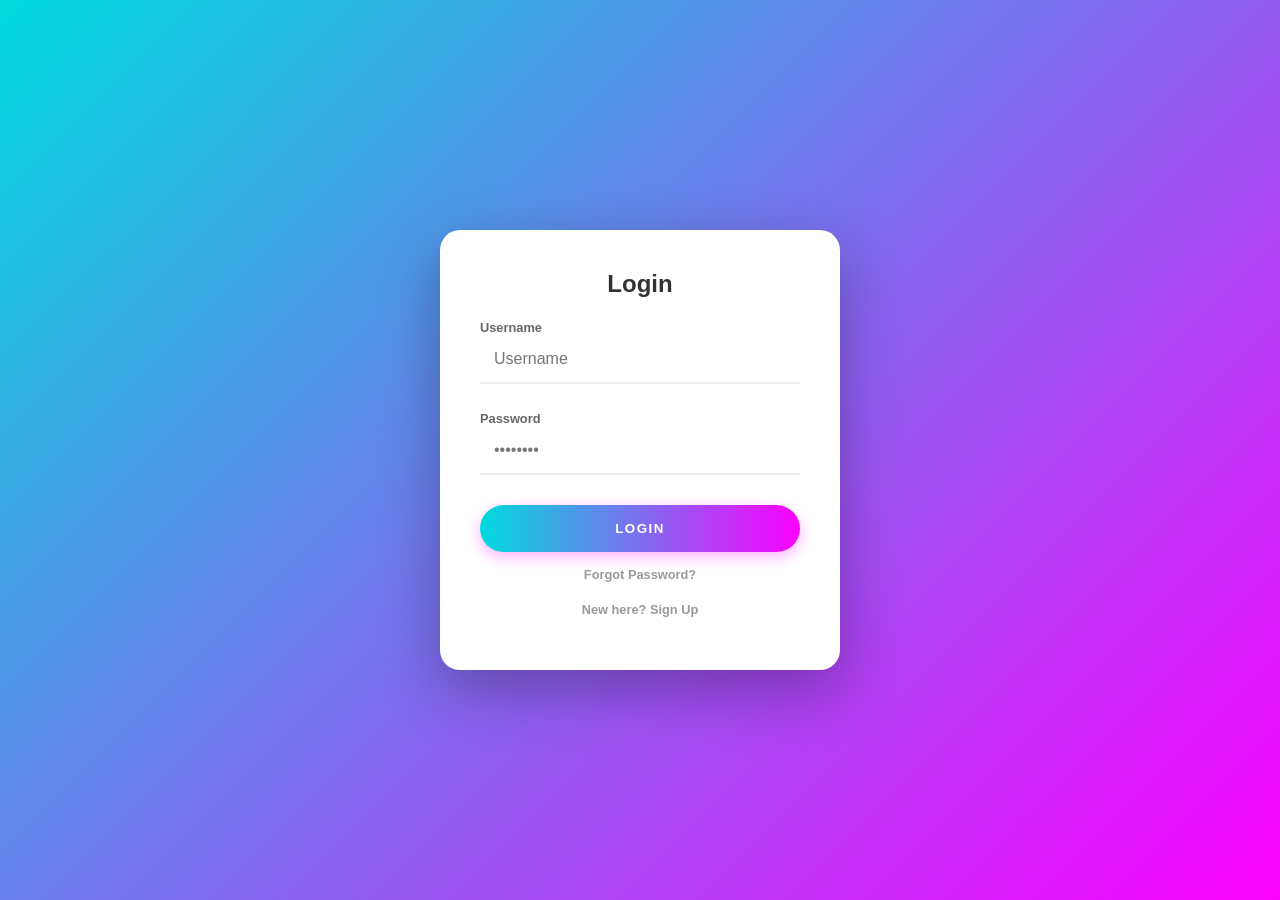
<file: index.html>
<!DOCTYPE html>
<html lang="en">
<head>
    <meta charset="UTF-8">
    <meta name="viewport" content="width=device-width, initial-scale=1.0">
    <title>Login | TurboDrive</title>
    <link rel="stylesheet" href="css/style.css">
</head>
<body>
    <div id="toast"></div>

    <div class="login-container">
        <h2 id="formTitle" style="margin-bottom: 20px;">Login</h2>
        
        <div style="text-align: left; margin-bottom: 15px;">
            <label style="font-size: 0.8rem; font-weight: bold; color: #666;">Username</label>
            <input type="text" id="username" placeholder="Username">
        </div>

        <div id="signup-extra" style="display:none; text-align: left; margin-bottom: 15px;">
            <label id="extraLabel" style="font-size: 0.8rem; font-weight: bold; color: #666;">Recovery Key</label>
            <input type="text" id="securityAnswer" placeholder="Answer here...">
        </div>

        <div style="text-align: left; margin-bottom: 20px;">
            <label style="font-size: 0.8rem; font-weight: bold; color: #666;">Password</label>
            <input type="password" id="password" placeholder="••••••••">
        </div>

        <button class="login-btn" onclick="handleAuth()" id="mainBtn">LOGIN</button>
        
        <p class="forgot-link" id="forgotBtn" onclick="toggleForgot()">Forgot Password?</p>
        <p class="forgot-link" id="toggleLink" onclick="toggleAuth()" style="margin-top: 20px;">New here? Sign Up</p>
    </div>

    <script src="js/auth.js"></script>
</body>
</html>
</file>
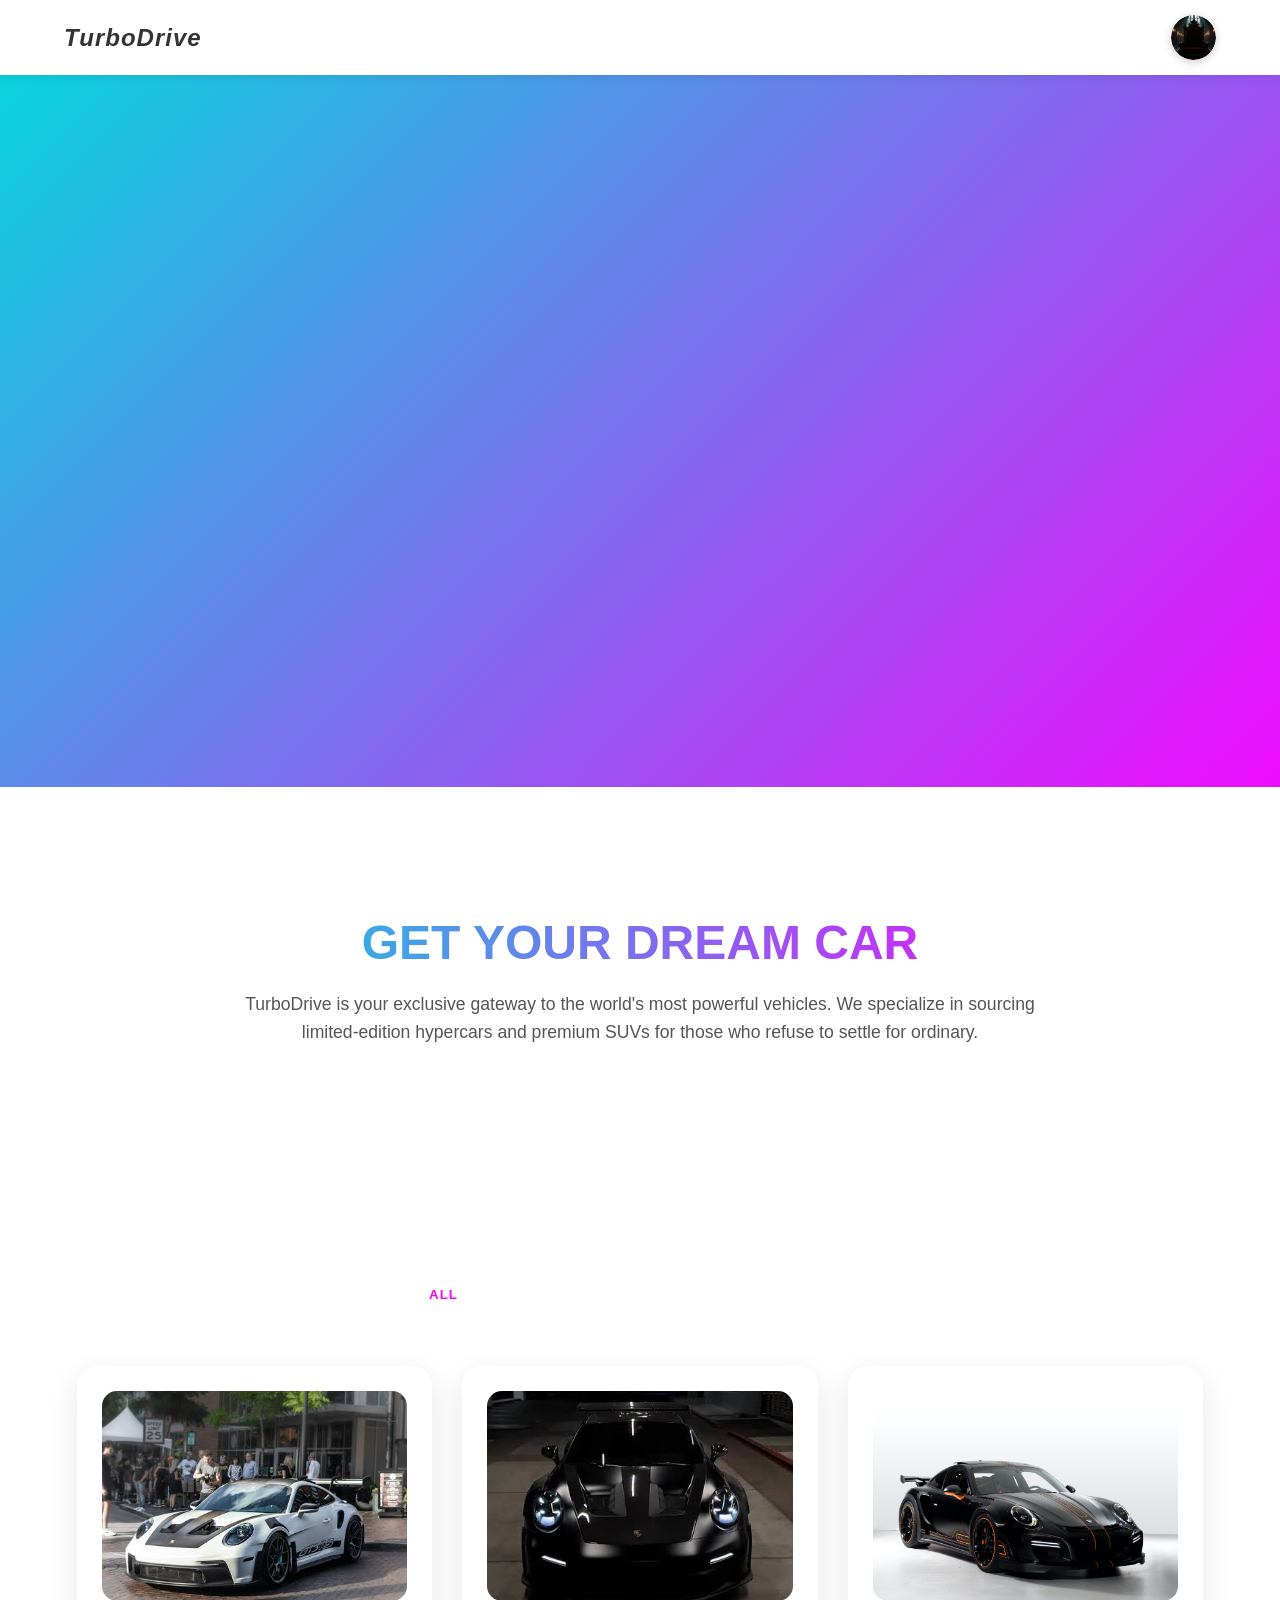
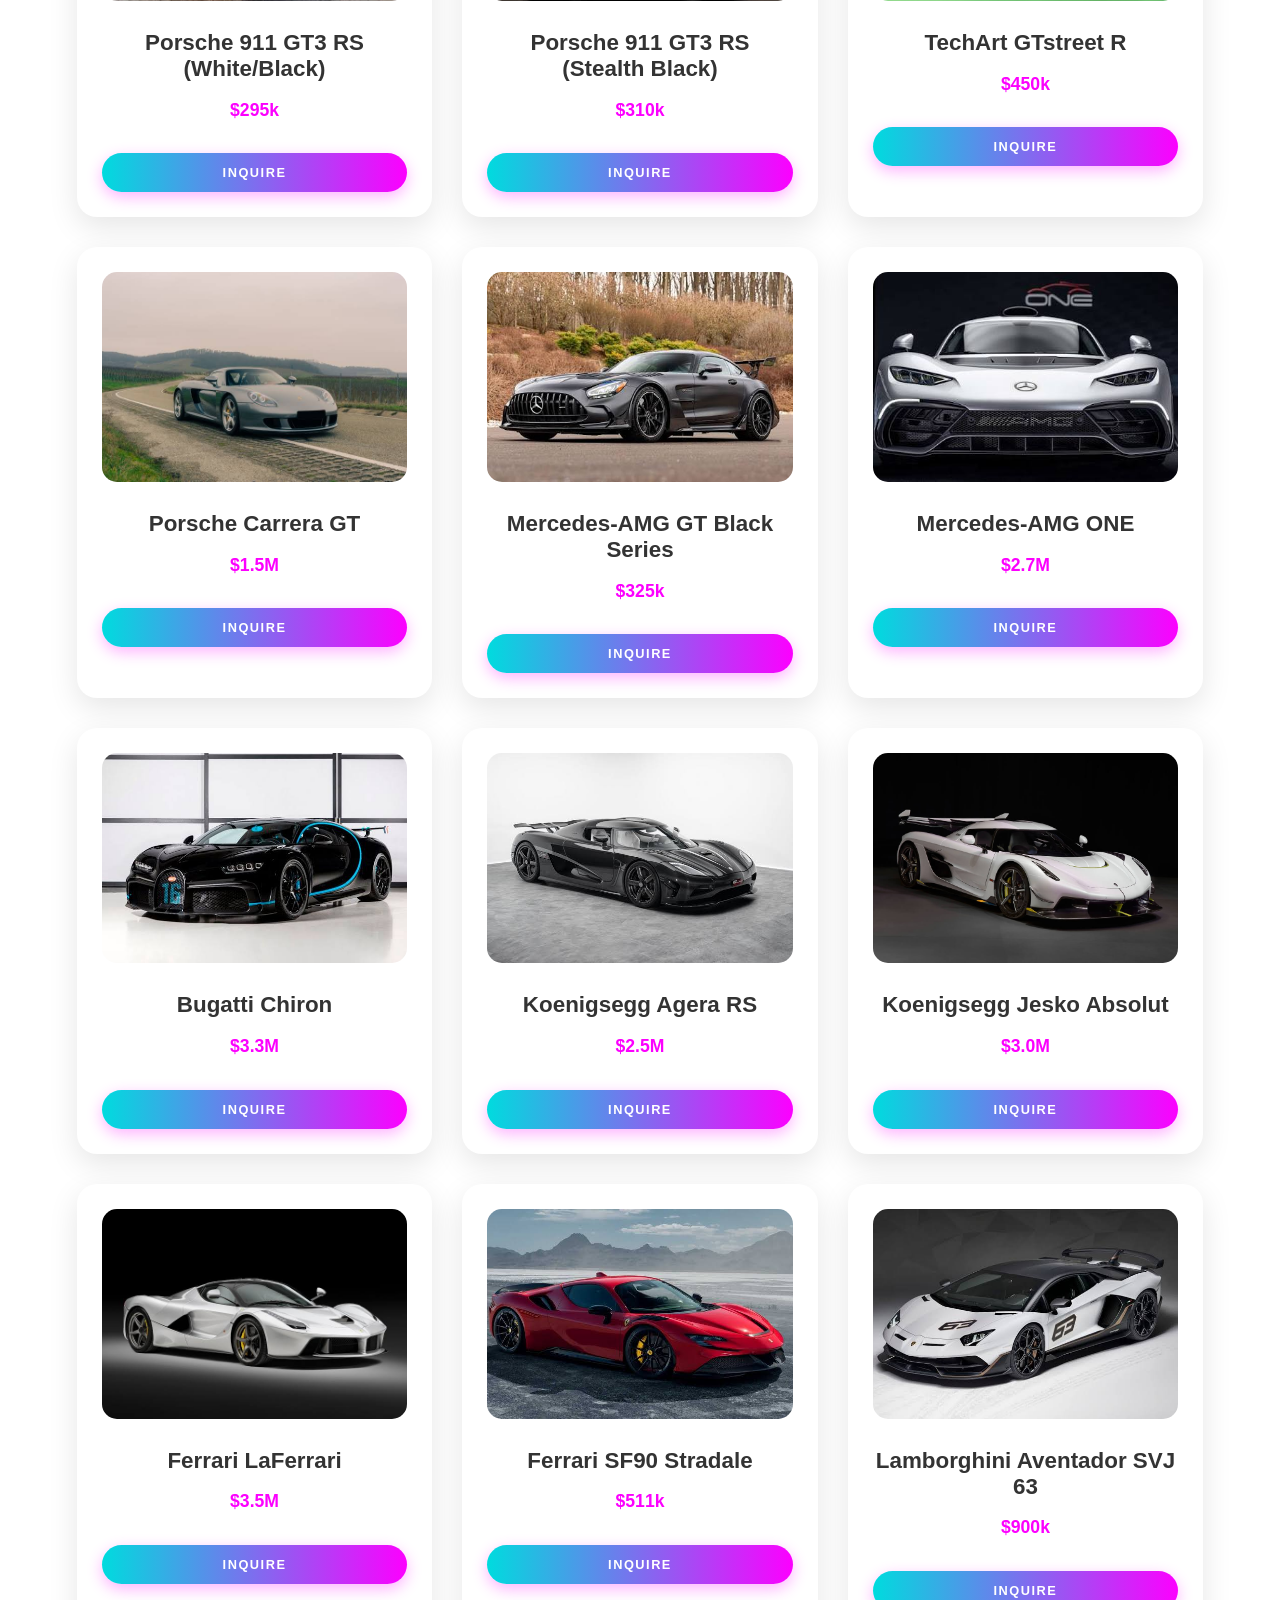
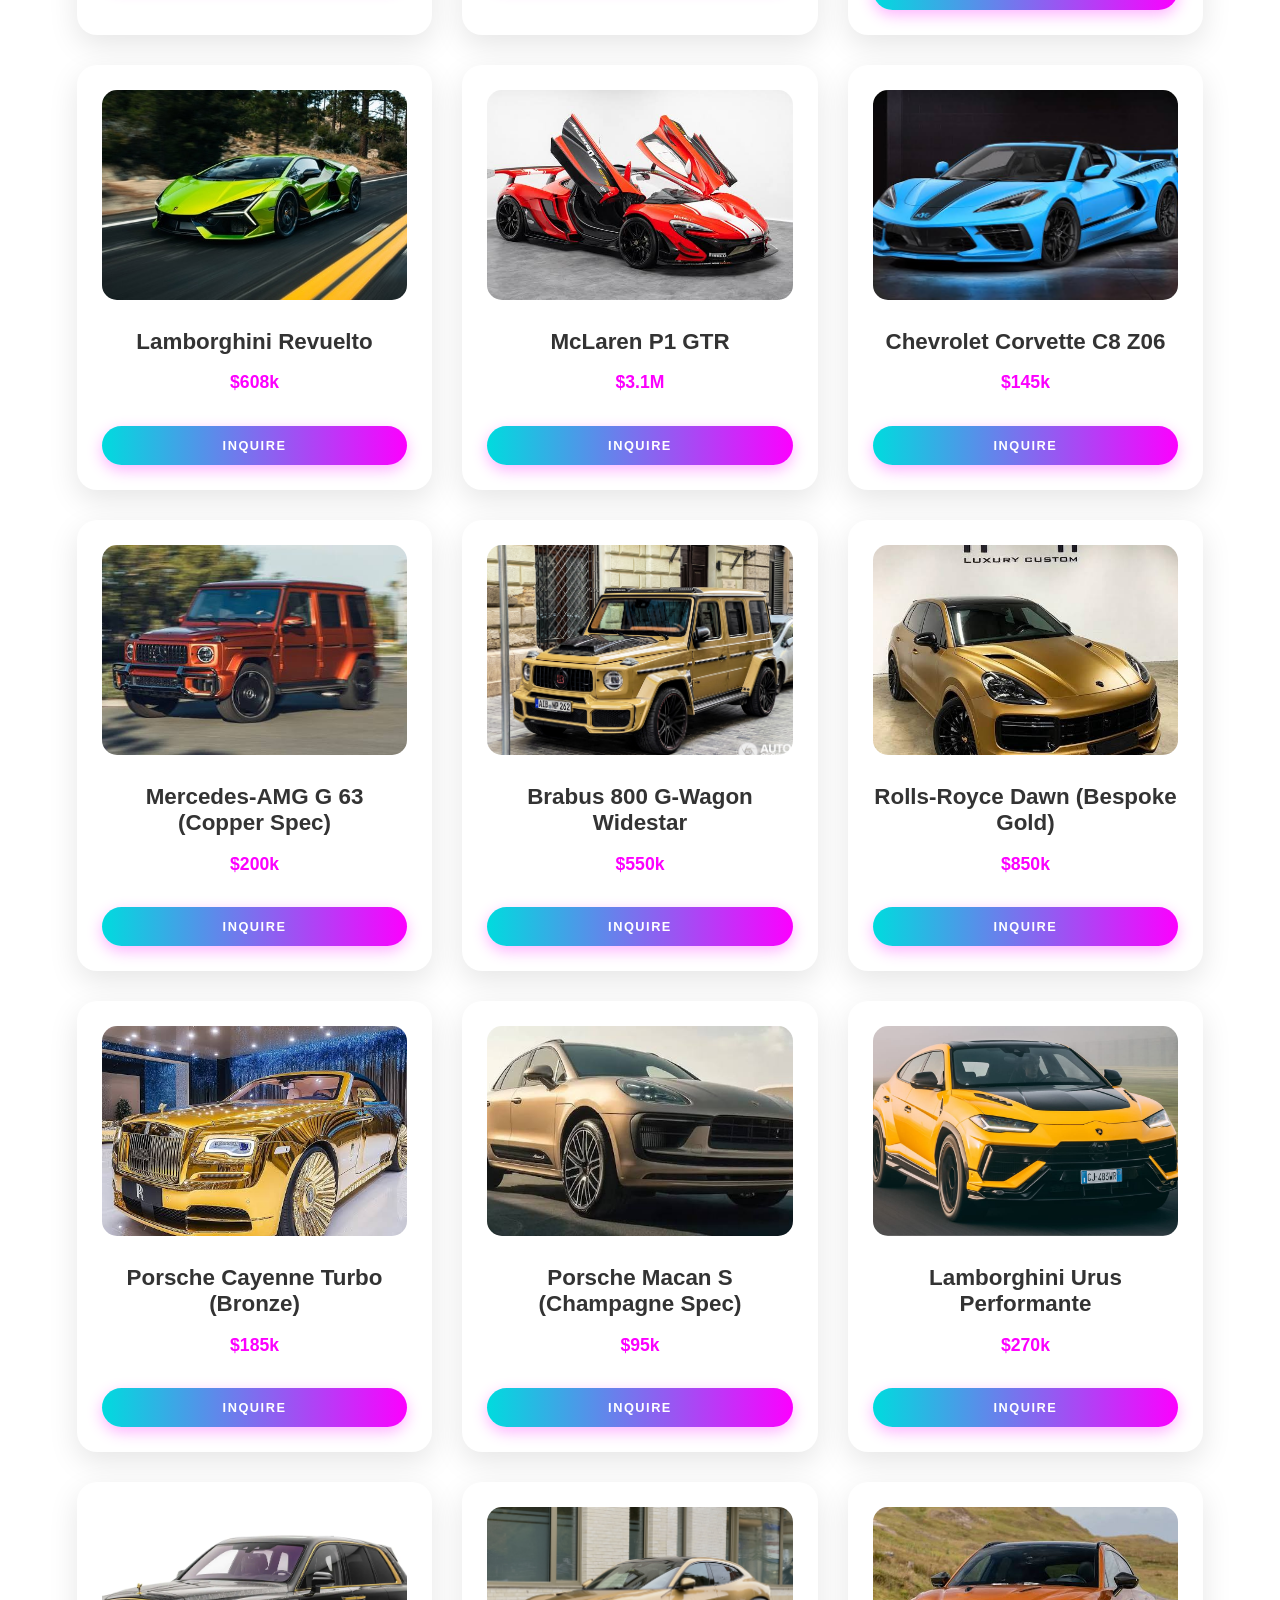
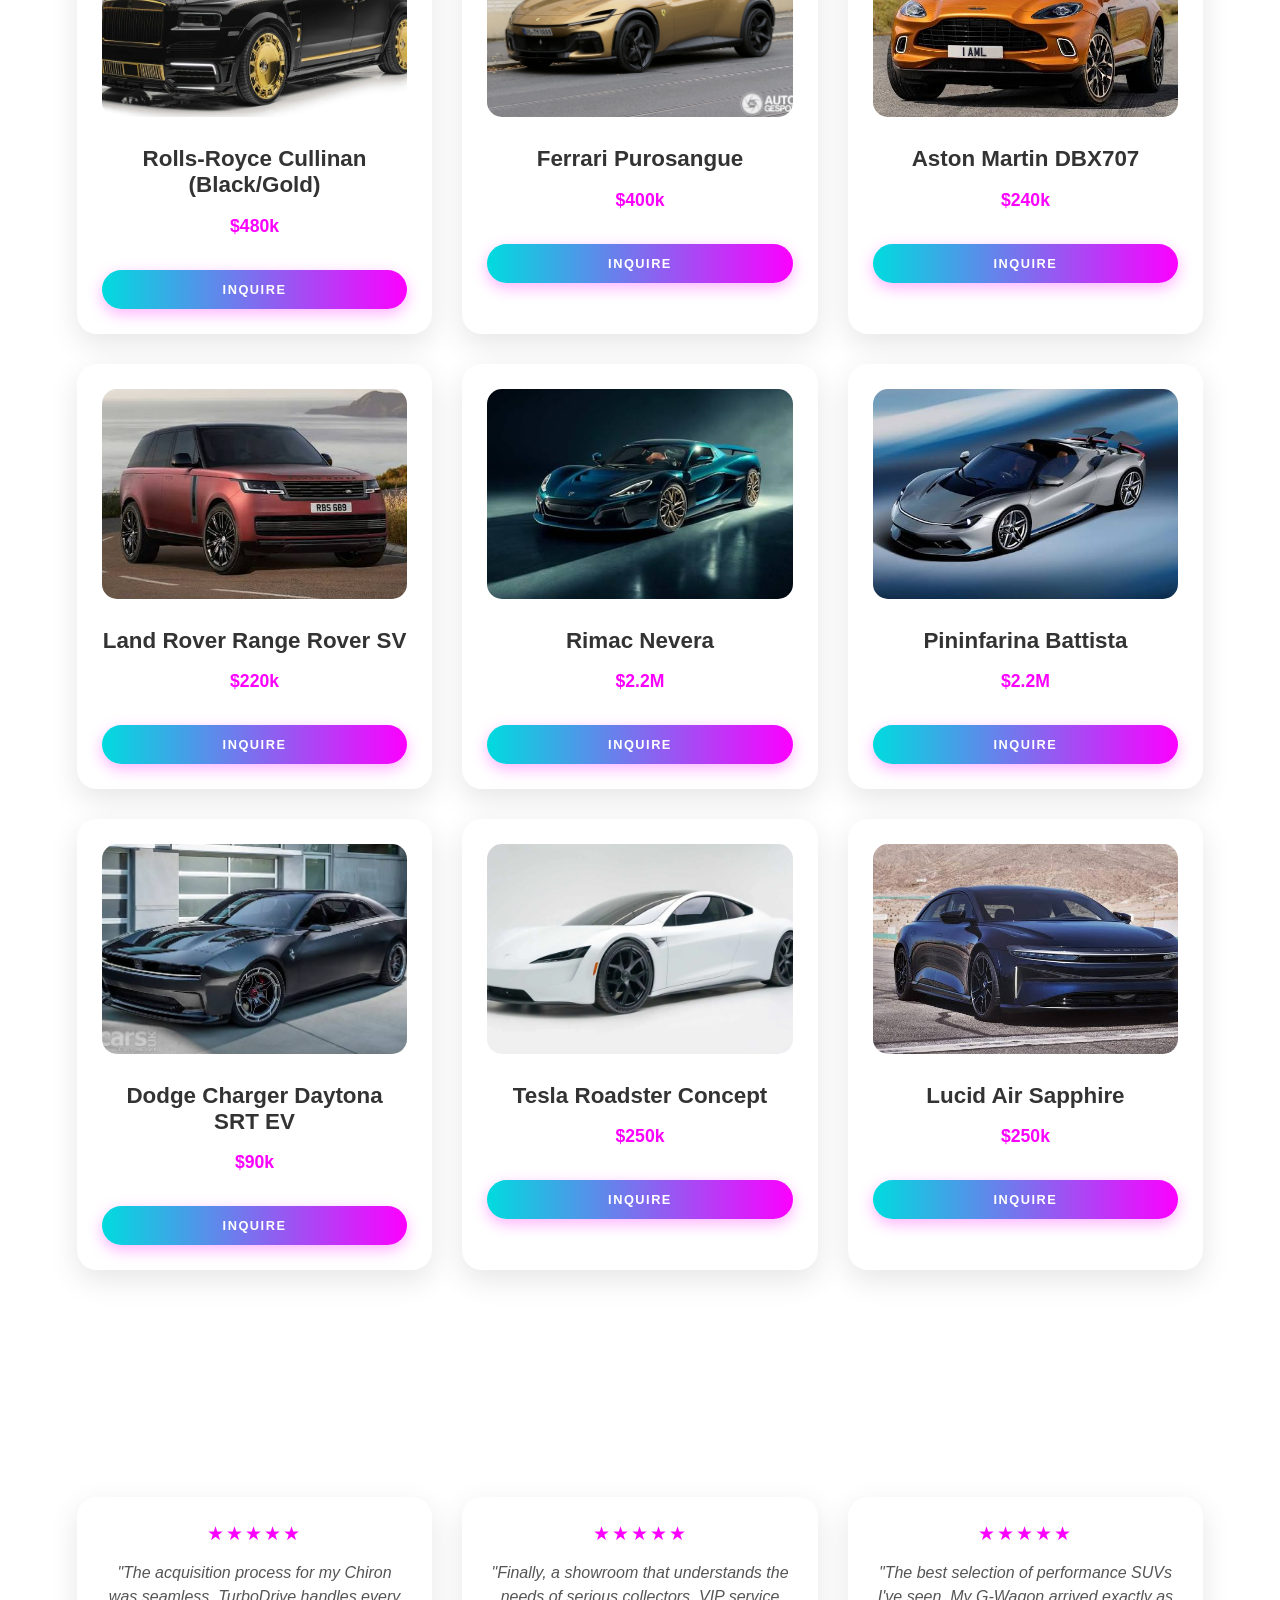
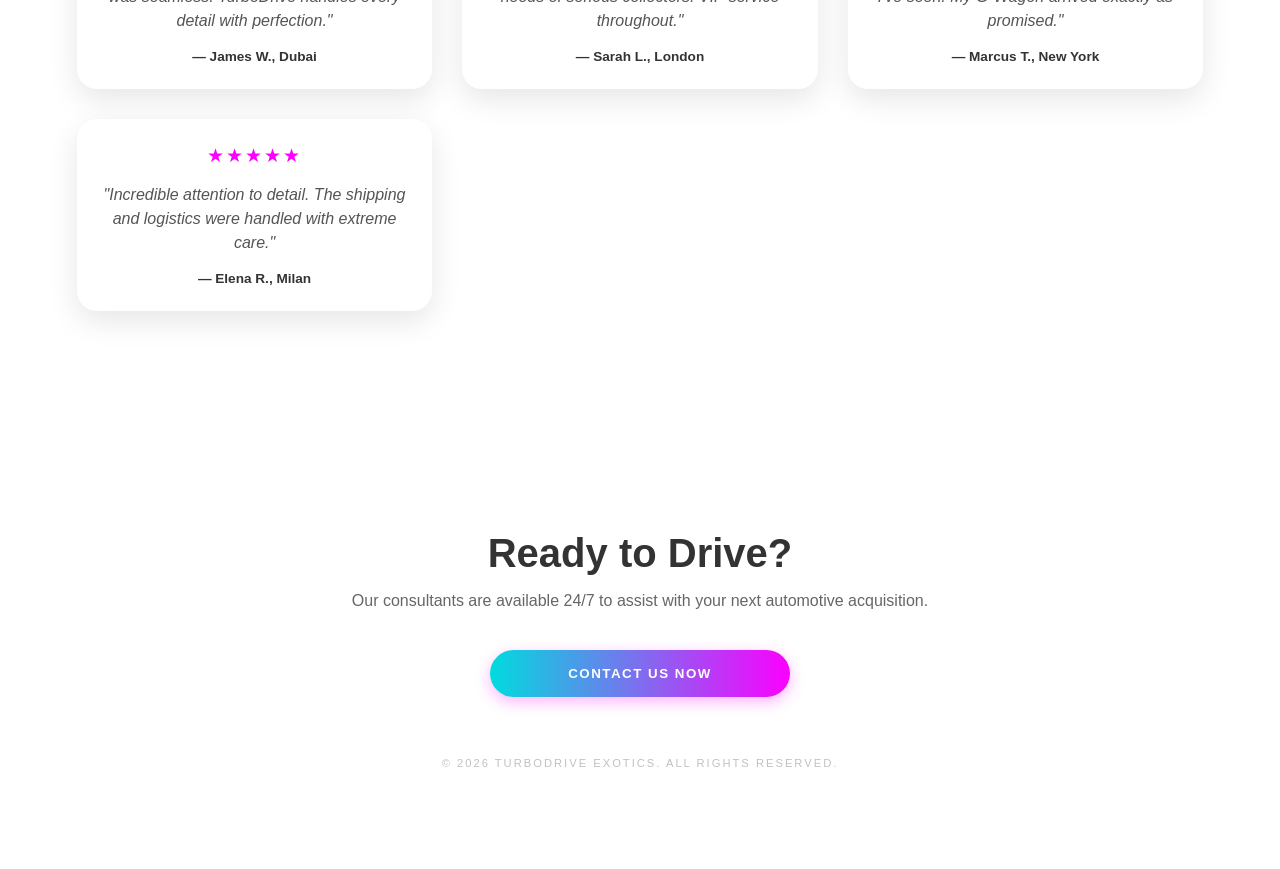
<file: home.html>
<!DOCTYPE html>
<html lang="en">
<head>
    <meta charset="UTF-8">
    <meta name="viewport" content="width=device-width, initial-scale=1.0">
    <title>TurboDrive | Luxury Showroom</title>
    <link rel="stylesheet" href="css/style.css">
</head>
<body>

    <div id="toast"></div>

    <header class="header">
        <h2 style="margin:0; font-style: italic; color: #333; letter-spacing: 1px; cursor: pointer;">TurboDrive</h2>
        
        <div class="profile-btn" onclick="window.location.href='profile.html'">
            <img src="1000314000.jpg" alt="Profile" class="header-profile-img">
        </div>
    </header>

    <section class="hero-image-large"></section>

    <section class="hero-description">
        <h1>Get Your Dream Car</h1>
        <p>TurboDrive is your exclusive gateway to the world's most powerful vehicles. We specialize in sourcing limited-edition hypercars and premium SUVs for those who refuse to settle for ordinary.</p>
    </section>

    <div class="section-divider">
        <h2 class="collection-title">OUR COLLECTIONS</h2>
    </div>

    <div class="cat-bar">
        <button class="cat-btn active" onclick="filterCars('ALL', this)">ALL</button>
        <button class="cat-btn" onclick="filterCars('SPORT', this)">SPORT</button>
        <button class="cat-btn" onclick="filterCars('SUV', this)">SUV</button>
        <button class="cat-btn" onclick="filterCars('ELECTRIC', this)">ELECTRIC</button>
    </div>

    <div class="car-grid" id="carGrid"></div>

    <section class="ratings-section">
        <div class="section-divider">
            <h2 class="collection-title">CLIENT REVIEWS</h2>
        </div>
        <div class="ratings-grid">
            <div class="review-card">
                <div class="stars">★★★★★</div>
                <p>"The acquisition process for my Chiron was seamless. TurboDrive handles every detail with perfection."</p>
                <span class="client-name">— James W., Dubai</span>
            </div>
            <div class="review-card">
                <div class="stars">★★★★★</div>
                <p>"Finally, a showroom that understands the needs of serious collectors. VIP service throughout."</p>
                <span class="client-name">— Sarah L., London</span>
            </div>
            <div class="review-card">
                <div class="stars">★★★★★</div>
                <p>"The best selection of performance SUVs I've seen. My G-Wagon arrived exactly as promised."</p>
                <span class="client-name">— Marcus T., New York</span>
            </div>
            <div class="review-card">
                <div class="stars">★★★★★</div>
                <p>"Incredible attention to detail. The shipping and logistics were handled with extreme care."</p>
                <span class="client-name">— Elena R., Milan</span>
            </div>
        </div>
    </section>

    <footer class="contact-footer">
        <h3 style="font-size: 2.5rem; margin-bottom: 10px;">Ready to Drive?</h3>
        <p style="margin-bottom: 40px; color: #666;">Our consultants are available 24/7 to assist with your next automotive acquisition.</p>
        <button class="premium-contact-btn" onclick="showToast('Connecting to Concierge...')">
            CONTACT US NOW
        </button>
        <div style="margin-top: 60px; opacity: 0.3; font-size: 0.7rem; letter-spacing: 2px;">
            © 2026 TURBODRIVE EXOTICS. ALL RIGHTS RESERVED.
        </div>
    </footer>

    <script src="js/inventory.js"></script>
</body>
</html>
</file>
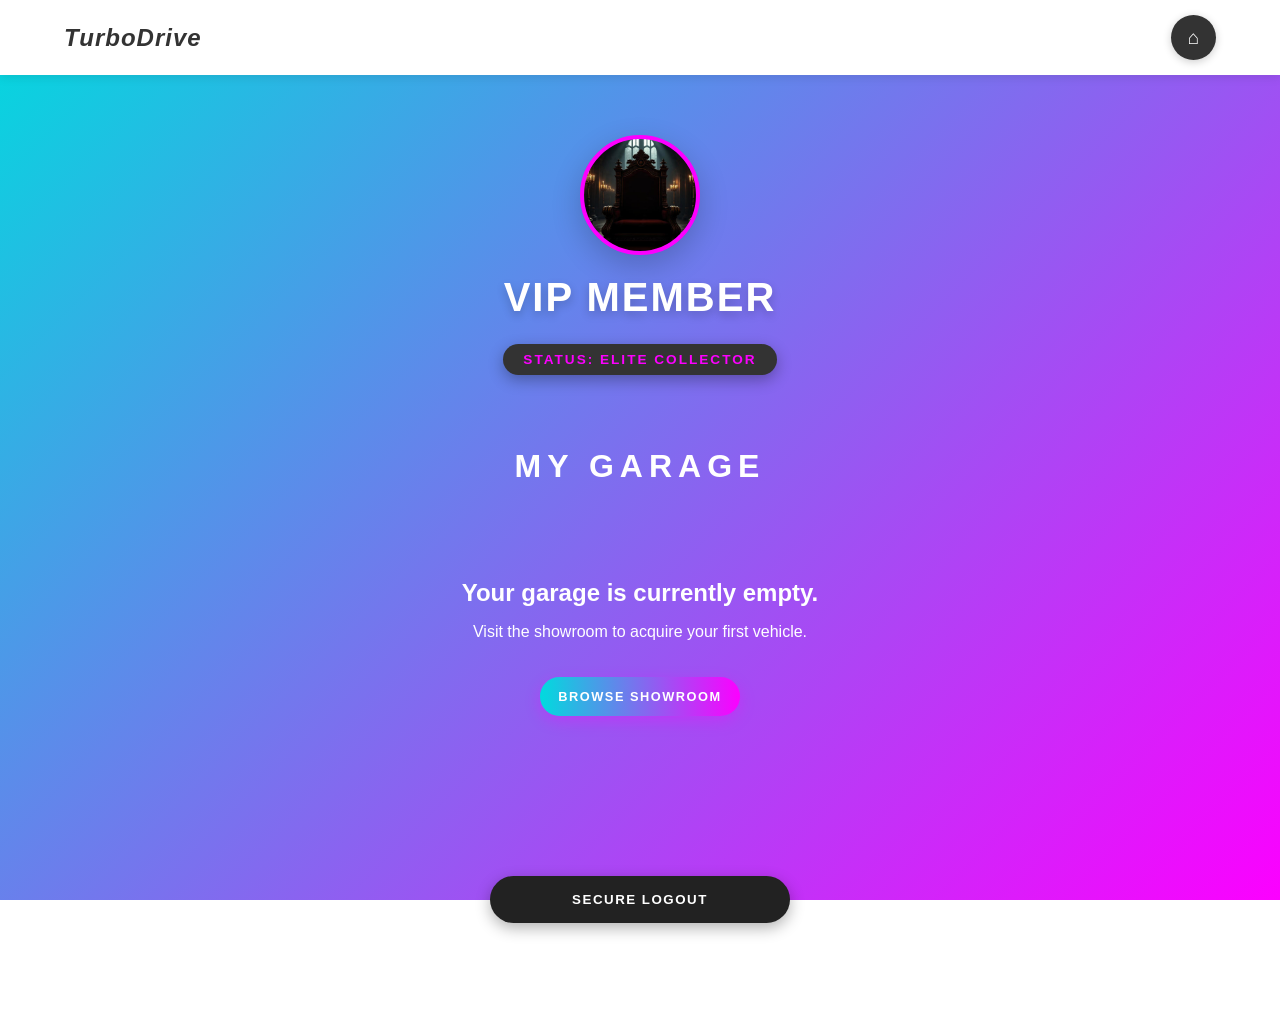
<file: profile.html>
<!DOCTYPE html>
<html lang="en">
<head>
    <meta charset="UTF-8">
    <meta name="viewport" content="width=device-width, initial-scale=1.0">
    <title>VIP Profile | TurboDrive</title>
    <link rel="stylesheet" href="css/style.css">
</head>
<body>

    <div id="toast"></div>

    <header class="header">
        <h2 style="margin:0; font-style: italic; color: #333; letter-spacing: 1px; cursor: pointer;" onclick="window.location.href='home.html'">TurboDrive</h2>
        <div class="profile-btn" onclick="window.location.href='home.html'" style="background: #333;">
            <div style="color: white; font-weight: bold; font-size: 1.2rem;">⌂</div>
        </div>
    </header>

    <div class="profile-header">
        <div class="profile-avatar"></div>
        <h1 id="profileName">VIP Member</h1>
        <p class="vip-badge">STATUS: ELITE COLLECTOR</p>
    </div>

    <div class="section-divider" style="padding-top: 40px;">
        <h2 class="collection-title">MY GARAGE</h2>
    </div>

    <div class="car-grid" id="garageGrid">
        <div class="car-card">
            <img src="https://images.unsplash.com/photo-1544636331-e26879cd4d9b?w=400" alt="Bugatti">
            <h3>Bugatti Chiron</h3>
            <p style="color:#fc00ff; font-weight:bold; font-size: 1.1rem;">RESERVED</p>
            <button class="inquire-btn" style="background: #333; box-shadow: none;" onclick="showToast('Tracking details sent to email.')">TRACK DELIVERY</button>
        </div>
        <div class="car-card">
            <img src="https://images.unsplash.com/photo-1560958089-b8a1929cea89?w=400" alt="Tesla">
            <h3>Tesla Model S Plaid</h3>
            <p style="color:#fc00ff; font-weight:bold; font-size: 1.1rem;">DELIVERED</p>
            <button class="inquire-btn" style="background: transparent; border: 2px solid #333; color: #333; box-shadow: none;" onclick="window.location.href='home.html'">BROWSE MORE</button>
        </div>
    </div>

    <div class="account-actions">
        <button class="login-btn" onclick="logout()" style="max-width: 300px; margin: 0 auto; display: block; background: #222; box-shadow: 0 5px 15px rgba(0,0,0,0.3);">
            SECURE LOGOUT
        </button>
    </div>

    <script src="js/profile.js"></script>
</body>
</html>
</file>
<file: css/style.css>
/* --- TURBODRIVE MASTER STYLESHEET --- */

* { box-sizing: border-box; scroll-behavior: smooth; }

body, html {
    margin: 0; padding: 0;
    font-family: 'Segoe UI', Tahoma, Geneva, Verdana, sans-serif;
    background: linear-gradient(135deg, #00dbde 0%, #fc00ff 100%);
    background-attachment: fixed;
    min-height: 100vh;
}

/* --- TOAST NOTIFICATION SYSTEM --- */
#toast {
    visibility: hidden; min-width: 280px;
    background: white; color: #333; font-weight: bold;
    text-align: center; border-radius: 50px;
    padding: 15px 25px; position: fixed; z-index: 10000;
    left: 50%; top: 30px; transform: translateX(-50%);
    box-shadow: 0 10px 40px rgba(0,0,0,0.3);
}
#toast.show { visibility: visible; animation: slideDown 0.5s, slideUp 0.5s 2.5s; }
@keyframes slideDown { from {top: -80px; opacity: 0;} to {top: 30px; opacity: 1;} }
@keyframes slideUp { from {top: 30px; opacity: 1;} to {top: -80px; opacity: 0;} }

/* --- NAVIGATION HEADER --- */
.header { 
    background: white; padding: 15px 5%; display: flex; 
    justify-content: space-between; align-items: center; 
    position: sticky; top: 0; z-index: 1000; box-shadow: 0 2px 10px rgba(0,0,0,0.1); 
}

.profile-btn { 
    width: 45px; height: 45px; border-radius: 50%; 
    background: #eee; 
    cursor: pointer; transition: 0.3s;
    display: flex; justify-content: center; align-items: center;
    overflow: hidden; /* Keeps the image circular */
    box-shadow: 0 2px 8px rgba(0,0,0,0.2);
}

.profile-btn:hover { 
    transform: scale(1.05); 
    box-shadow: 0 4px 12px rgba(252, 0, 255, 0.4); 
}

.header-profile-img {
    width: 100%;
    height: 100%;
    object-fit: cover; /* Fills the circle perfectly without stretching */
    border-radius: 50%;
}

/* --- HERO SECTION --- */
.hero-image-large { 
    width: 100%; height: 80vh; 
    background: url('https://images.unsplash.com/photo-1503376780353-7e6692767b70?w=1600') no-repeat center center; 
    background-size: cover; border-bottom: 8px solid white; 
}
.hero-description { text-align: center; padding: 80px 10%; background: white; color: #333; }
.hero-description h1 { 
    font-size: 3rem; text-transform: uppercase; margin-bottom: 20px; 
    background: linear-gradient(to right, #00dbde, #fc00ff); 
    -webkit-background-clip: text; -webkit-text-fill-color: transparent; 
}
.hero-description p { font-size: 1.1rem; line-height: 1.6; color: #555; max-width: 800px; margin: 0 auto; }

/* --- CATEGORY FILTER BUTTONS --- */
.section-divider { padding: 80px 0 30px; text-align: center; }
.collection-title { font-size: 2rem; letter-spacing: 6px; color: white; text-transform: uppercase; margin: 0; }
.cat-bar { display: flex; justify-content: center; gap: 15px; margin-bottom: 50px; flex-wrap: wrap; padding: 0 20px; }
.cat-btn { 
    padding: 12px 30px; border-radius: 40px; border: 2px solid white; 
    background: transparent; color: white; font-weight: bold; cursor: pointer; 
    transition: 0.3s; letter-spacing: 1px;
}
.cat-btn.active { background: white; color: #fc00ff; }
@media (hover: hover) {
    .cat-btn:hover { background: white; color: #fc00ff; }
}

/* --- UNIVERSAL PREMIUM BUTTONS --- */
.login-btn, .inquire-btn, .premium-contact-btn {
    width: 100%; padding: 16px; border: none; border-radius: 40px;
    background: linear-gradient(to right, #00dbde, #fc00ff);
    color: white; font-weight: bold; text-transform: uppercase; letter-spacing: 1.5px;
    cursor: pointer; box-shadow: 0 5px 15px rgba(252, 0, 255, 0.3); 
    transition: 0.3s cubic-bezier(0.175, 0.885, 0.32, 1.275); outline: none;
}
.login-btn:hover, .inquire-btn:hover, .premium-contact-btn:hover { 
    transform: translateY(-3px); box-shadow: 0 10px 20px rgba(252, 0, 255, 0.5); filter: brightness(1.1);
}
.inquire-btn { padding: 12px; font-size: 0.8rem; margin-top: 15px; }

/* --- GRIDS & CARDS --- */
.car-grid, .ratings-grid { display: grid; grid-template-columns: repeat(auto-fit, minmax(300px, 1fr)); gap: 30px; padding: 0 6% 80px; }
.car-card, .review-card { background: white; border-radius: 20px; padding: 25px; text-align: center; transition: 0.3s; box-shadow: 0 10px 30px rgba(0,0,0,0.1); border: none; }
.car-card:hover, .review-card:hover { transform: translateY(-10px); box-shadow: 0 20px 40px rgba(0,0,0,0.2); }
.car-card img { width: 100%; height: 210px; object-fit: cover; border-radius: 15px; margin-bottom: 15px; }
.car-card h3 { margin: 10px 0; color: #333; font-size: 1.4rem; }

/* Review Card Specifics */
.stars { color: #fc00ff; margin-bottom: 15px; font-size: 1.2rem; letter-spacing: 2px;}
.review-card p { color: #555; font-style: italic; line-height: 1.5; }
.client-name { display: block; margin-top: 15px; font-weight: bold; color: #333; font-size: 0.85rem; }

/* --- FOOTER --- */
.contact-footer { background: white; padding: 100px 10%; text-align: center; color: #333; }
.premium-contact-btn { max-width: 300px; margin: 0 auto; }

/* --- LOGIN CONTAINER --- */
.login-container {
    width: 90%; max-width: 400px; background: white; padding: 40px;
    border-radius: 20px; position: fixed; top: 50%; left: 50%;
    transform: translate(-50%, -50%); box-shadow: 0 20px 60px rgba(0,0,0,0.3); text-align: center;
}
.login-container h2 { margin-top: 0; color: #333; }
input { width: 100%; padding: 14px; border: none; border-bottom: 2px solid #eee; outline: none; margin-bottom: 10px; font-size: 1rem; transition: border-color 0.3s; }
input:focus { border-bottom: 2px solid #fc00ff; }
.forgot-link { display: block; margin-top: 15px; color: #999; font-size: 0.8rem; cursor: pointer; transition: 0.3s; font-weight: 600; }
.forgot-link:hover { color: #fc00ff; }

/* --- VIP PROFILE SPECIFICS --- */
.profile-header { text-align: center; padding: 60px 20px 20px; color: white; }
.profile-avatar {
    width: 120px; height: 120px; background: white; border-radius: 50%;
    margin: 0 auto 20px; box-shadow: 0 10px 30px rgba(0,0,0,0.2);
    border: 4px solid #fc00ff; position: relative;
    /* This points to your uploaded image on the profile page too! */
    background-image: url('../1000314000.jpg'); 
    background-size: cover; background-position: center;
}
.profile-header h1 { font-size: 2.5rem; margin: 0 0 10px 0; text-transform: uppercase; letter-spacing: 2px; text-shadow: 0 4px 10px rgba(0,0,0,0.2); }
.vip-badge {
    display: inline-block; background: #333; color: #fc00ff; padding: 8px 20px;
    border-radius: 30px; font-size: 0.85rem; font-weight: 800; letter-spacing: 2px; box-shadow: 0 5px 15px rgba(0,0,0,0.3);
}
.account-actions { padding: 40px 20px 100px; text-align: center; }
</file>
